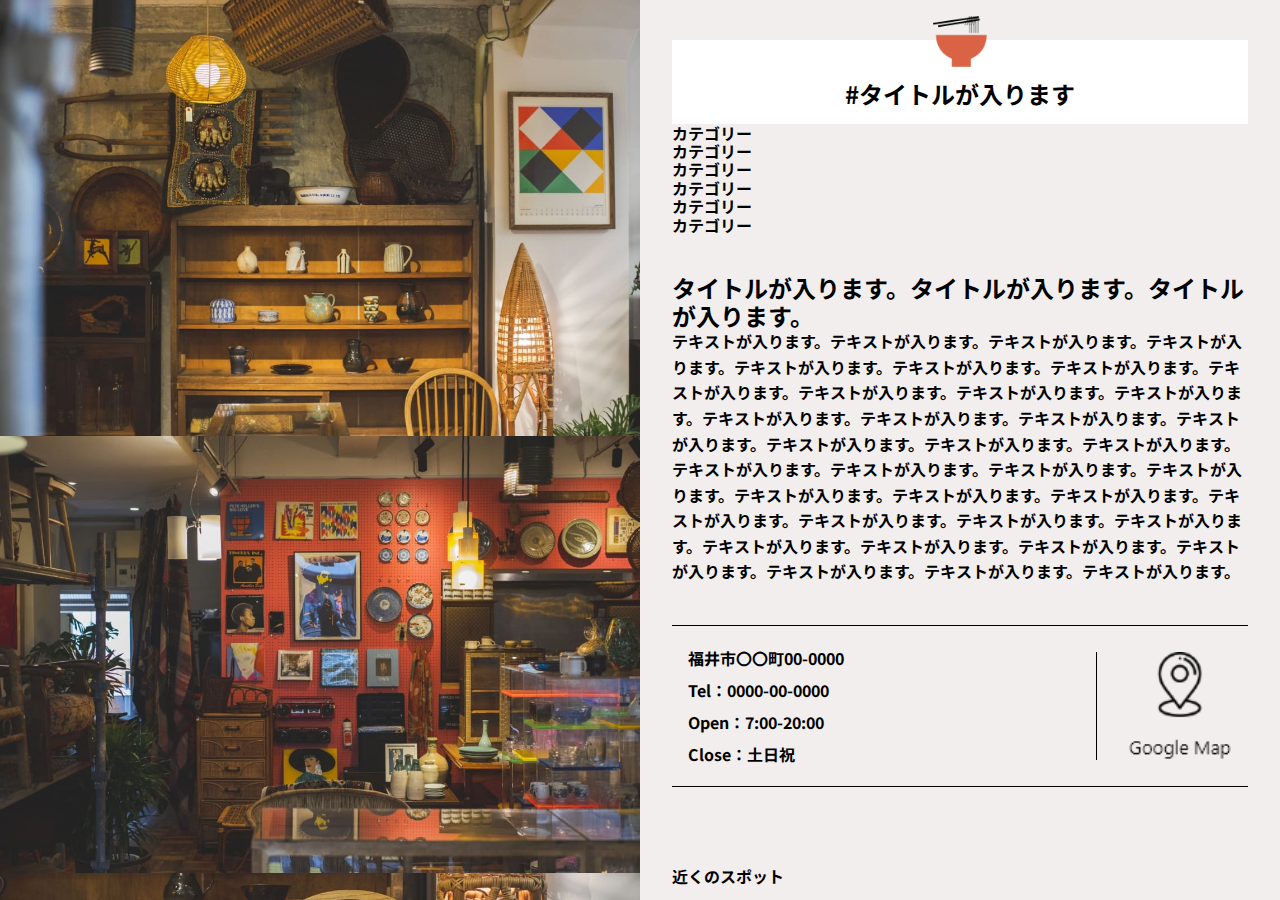
<file: single.html>
<!DOCTYPE html>
<html lang="en">
  <head>
    <meta charset="UTF-8" />
    <meta http-equiv="X-UA-Compatible" content="IE=edge" />
    <meta name="viewport" content="width=device-width, initial-scale=1.0" />
    <title>Document</title>
    <link rel="stylesheet" href="./css/reset.css" />
    <link rel="stylesheet" href="./css/style.css" />
    <link rel="stylesheet" href="./css/single.css" />
  </head>
  <body class="single_body_wrap">
    <main>
      <div class="single_wrap">
        <div class="single_img_wrap">
          <img src="./img/single_img1.jpg" alt="" />
          <img src="./img/single_img2.jpg" alt="" />
          <img src="./img/single_img3.jpg" alt="" />
          <img src="./img/single_img4.jpg" alt="" />
          <img src="./img/single_img5.jpg" alt="" />
          <img src="./img/single_img6.jpg" alt="" />
        </div>
        <div class="single_main">
          <div class="single_main_inner">
            <h1 class="single_title">#タイトルが入ります</h1>
            <ul class="single_tag_wrap">
              <li class="single_tag">カテゴリー</li>
              <li class="single_tag">カテゴリー</li>
              <li class="single_tag">カテゴリー</li>
              <li class="single_tag">カテゴリー</li>
              <li class="single_tag">カテゴリー</li>
              <li class="single_tag">カテゴリー</li>
            </ul>
            <div class="single_contents_wrap">
              <h2 class="single_contents_title">
                タイトルが入ります。タイトルが入ります。タイトルが入ります。
              </h2>
              <p class="single_contents_text">
                テキストが入ります。テキストが入ります。テキストが入ります。テキストが入ります。テキストが入ります。テキストが入ります。テキストが入ります。テキストが入ります。テキストが入ります。テキストが入ります。テキストが入ります。テキストが入ります。テキストが入ります。テキストが入ります。テキストが入ります。テキストが入ります。テキストが入ります。テキストが入ります。
              </p>
              <p class="single_contents_text">
                テキストが入ります。テキストが入ります。テキストが入ります。テキストが入ります。テキストが入ります。テキストが入ります。テキストが入ります。テキストが入ります。テキストが入ります。テキストが入ります。テキストが入ります。テキストが入ります。テキストが入ります。テキストが入ります。テキストが入ります。テキストが入ります。テキストが入ります。テキストが入ります。
              </p>
            </div>
            <div class="single_map_wrap">
              <div class="single_map_text_wrap">
                <p class="single_map_text">福井市〇〇町00-0000</p>
                <p class="single_map_text">Tel：0000-00-0000</p>
                <p class="single_map_text">Open：7:00-20:00</p>
                <p class="single_map_text">Close：土日祝</p>
              </div>
              <div class="single_map_link_wrap">
                <a href="">
                  <img src="./img/single_map.png" alt="" />
                </a>
              </div>
            </div>
            <div class="single_spot">
              <h2 class="single_spot_title">近くのスポット</h2>
              <ul class="spot_link_wrap">
                <li class="spot_link_element">
                  <a href="" class="spot_link">
                    <img
                      src="./img/spot_element.png"
                      alt=""
                      class="spot_link_img"
                    />
                    <p class="spot_link_text">近くのスポット</p>
                  </a>
                </li>
                <li class="spot_link_element">
                  <a href="" class="spot_link">
                    <img
                      src="./img/spot_element.png"
                      alt=""
                      class="spot_link_img"
                    />
                    <p class="spot_link_text">近くのスポット</p>
                  </a>
                </li>
                <li class="spot_link_element">
                  <a href="" class="spot_link">
                    <img
                      src="./img/spot_element.png"
                      alt=""
                      class="spot_link_img"
                    />
                    <p class="spot_link_text">近くのスポット</p>
                  </a>
                </li>
              </ul>
            </div>
            <div class="single_spot">
              <h2 class="single_spot_title">はしごできるそば店</h2>
              <ul class="spot_link_wrap">
                <li class="spot_link_element">
                  <a href="" class="spot_link">
                    <img
                      src="./img/spot_element.png"
                      alt=""
                      class="spot_link_img"
                    />
                    <p class="spot_link_text">近くのスポット</p>
                  </a>
                </li>
                <li class="spot_link_element">
                  <a href="" class="spot_link">
                    <img
                      src="./img/spot_element.png"
                      alt=""
                      class="spot_link_img"
                    />
                    <p class="spot_link_text">近くのスポット</p>
                  </a>
                </li>
                <li class="spot_link_element">
                  <a href="" class="spot_link">
                    <img
                      src="./img/spot_element.png"
                      alt=""
                      class="spot_link_img"
                    />
                    <p class="spot_link_text">近くのスポット</p>
                  </a>
                </li>
              </ul>
            </div>
          </div>
        </div>
      </div>
    </main>
  </body>
</html>
</file>
<file: css/style.css>
/* 
common
*/
@import url("https://fonts.googleapis.com/css2?family=Noto+Sans+JP:wght@400;700&family=Roboto:wght@400;700&display=swap");

body {
  font-family: "Noto Sans JP", "Roboto", sans-serif;
  font-weight: bold;
}
.toppage_wrap::before {
  background-image: url("../img/background_img.jpg");
  /* background-attachment: fixed;
  background-position: center; */
  content: "";
  display: block;
  position: fixed;
  top: 0;
  left: 0;
  z-index: -1;
  width: 100%;
  height: 100vh;
  background-size: cover;
}

.l-container {
  width: 90%;
  max-width: 1100px;
  margin: 0 auto;
  position: relative;
}
.section_title {
  color: #fff;
  width: 320px;
  text-align: center;
  padding: 16px;
  font-size: 24px;
  font-weight: bold;
  text-shadow: 1px 1px 0px #000, -1px -1px 0px #000, -1px 1px 0px #000,
    1px -1px 0px #000, 1px 0px 0px #000, -1px 0px 0px #000, 0px 1px 0px #000,
    0px -1px 0px #000;
  letter-spacing: 2px;
  box-shadow: #000 4px 4px;
}
.card_heading {
  text-align: center;
  font-size: 24px;
  color: #fff;
}
.card_small_heading {
  font-size: 12px;
  width: 250px;
  margin: 16px auto;
  text-align: center;
  padding: 6px;
  border-radius: 10px;
  color: #000;
  border: #000 1px solid;
}
.detail_btn {
  width: 80px;
  height: 80px;
  border-radius: 50%;
  border: #000 1px solid;
  background-color: #fff;
  color: #000;
  display: flex;
  align-items: center;
  justify-content: center;
  flex-direction: column;
  margin: 8px 16px -60px auto;
}
.detail_btn_text {
  font-size: 12px;
}
.detail_btn_img {
  width: 32px;
}
header {
  position: relative;
  width: 100%;
  z-index: 5;
}
.br_sp {
  display: none;
}
#menu_check {
  display: none;
}
.header_noren {
  flex: none;
  height: auto;
  margin: -1px 0px 0px 0px;
  position: absolute;
  width: 100%;
  height: 45vh;
}
#hidden-header {
  position: fixed;
  top: 0;
  width: 100%;
  transition: 0.5s;
}
#hidden-header.is-hidden {
  top: -45vh;
}
.fixed-header {
  position: fixed;
  top: 16px;
  left: 16px;
  width: 300px;
  height: 70px;
  color: #000;
  background: #fff;
  display: flex;
  align-items: center;
  justify-content: center;
  border-radius: 40px;
}
#fixed-header {
  top: -70px;
  transition: 0.5s; /* アニメーションタイミング */
}
#fixed-header.is-show {
  top: 16px;
  z-index: 4;
}
.header_list {
  display: flex;
  flex-direction: column;
  align-items: center;
  justify-content: center;
  background-color: #fff;
  width: 100vw;
  height: 100vh;
  position: fixed;
  z-index: 4;
}
.header_list .header_link {
  margin: 16px;
  display: block;
  text-align: center;
}
.header_list li:first-child {
  border: none;
}
.header_logo {
  position: absolute;
  top: 24vh;
  left: 0;
  right: 0;
  bottom: 0;
  margin: auto;
  width: 240px;
}
#js-menuTrigger {
  position: fixed;
  background-color: #fff;
  border-radius: 50%;
  z-index: 5;
  bottom: 40px;
  right: 40px;
  width: 88px;
  height: 88px;
  background-size: 64px 60px;
  background-position: center;
  background-image: url(../img/mokuji_open.svg);
  background-repeat: no-repeat;
  border-radius: 50%;
  border: 1px solid #000;
}
.header_nav {
  display: none;
}
#menu_check:checked ~ #js-menuTrigger {
  background-image: url(../img/mokuji_close.svg);
}
#menu_check:checked ~ .header_nav {
  display: block;
}
/* サブページ */
.subpage_top_wrap {
  display: flex;
  justify-content: space-between;
}
.subpage_top_title {
  position: relative;
  margin-bottom: -8%;
  margin-left: -8%;
}
.subpage_top_text_box {
  width: 45%;
  color: #000;
  background-color: #fff;
  border: #000 6px solid;
  margin-top: 80px;
  margin-bottom: 80px;
  padding: 40px;
  height: 100%;
  margin: auto 0;
  line-height: 1.7;
}
.subpage_top_img_box {
  width: 49%;
}
.subpage_top_img {
  width: 100%;
  border: #000 solid 6px;
  background-color: #fff;
  padding: 4px;
}
.sub_overview_card {
  background-color: #fff;
  border: #000 6px solid;
  width: 48%;
}
/* .sub_overview_card:last-child {
    margin-top: 80px;
  } */
.sub_overview_card_text_small {
  font-size: 16px;
  line-height: 1.5;
  padding: 20px 20px 28px;
  color: #000;
  font-weight: bold;
}
.overview_card_text_small span {
  margin-top: 16px;
}
.sub_overview_card_text_large {
  font-weight: bold;
  padding: 28px 12px 24px;
}
.subpage_wrap {
  background-image: url("../img/subpage_mv_bg.png");
  background-attachment: fixed;
  background-size: cover;
  background-position: center;
}
.subpage_mv {
  color: #db694c;
  text-align: center;
  padding: 160px 0;
  font-size: 24px;
  position: relative;
  z-index: 1;
}
.subpage_mv::after {
  position: absolute;
  color: #fff;
  top: 140px;
  left: 0;
  right: 0;
  margin: auto;
  z-index: -1;
  font-size: 60px;
}
/* 
header
*/
header {
  position: absolute;
  top: 0;
}
.top_text {
  text-align: center;
  height: 80vh;
  margin-bottom: 30vh;
  display: flex;
  justify-content: center;
  align-items: end;
  font-size: 72px;
  text-shadow: 1px 1px 0 #fff, -2px -2px 0 #fff, -2px 2px 0 #fff,
    2px -2px 0 #fff, 0px 2px 0 #fff, 0-2px 0 #fff, -2px 0 0 #fff, 2px 0 0 #fff;
}
.top_text_ja {
  font-size: 54px;
}
#header_noren_wrap .is_hide {
  display: none;
}

/* 
御蕎印プロジェクトとは
*/
.top_h1 {
  display: none;
}
.overview_wrap {
  display: flex;
  justify-content: space-around;
  -webkit-box-align: start;
  -ms-flex-align: start;
  align-items: flex-start;
}
.overview_card {
  background-color: #fff;
  border: #000 2px solid;
  width: 364px;
  box-shadow: #f4d106 10px 10px;
}
.overview_card:last-child {
  margin-top: 80px;
}
.overview_title {
  background-color: #f4d106;
  margin: -16px auto 16px -16px;
}
.overview_small_heading {
  background-color: #f4d106;
}
.overview_card_text_wrap {
  margin-left: 24px;
  padding-bottom: 16px;
}
.overview_card_text_primary span {
  font-size: 24px;
}
.overview_card_text_primary {
  margin-top: 16px;
  background-color: #000;
  color: #fff;
  line-height: 1.5;
  width: 200px;
}
.overview_card_text_primary:nth-child(1) {
  margin-left: 20px;
}
.overview_card_text_primary:nth-child(2) {
  margin: 16px auto 0;
}
.overview_card_text_small {
  font-size: 12px;
  line-height: 2;
  padding: 16px 16px 24px;
  color: #000;
}
.overview_card_text_small span {
  background: linear-gradient(transparent 30%, #f4d106, #fff 70%);
  margin-top: 16px;
}
.card_text_foot {
  font-size: 14px;
  padding: 24px 8px 0;
}
.overview_person {
  width: 12%;
  position: absolute;
}
.overview_person1 {
  width: 50%;
  top: 0%;
  right: 0%;
}
.overview_person2 {
  top: 40%;
  left: 40%;
}
.overview_person3 {
  top: 60%;
  left: 48%;
}

/* 
インスタ
*/
.insta_wrap {
  margin: 180px 0;
  display: flex;
  overflow: hidden;
}
.insta_element {
  width: 324px;
  margin: 8px 16px;
}
.insta_element:hover {
  transform: translateY(-8px);
  /* box-shadow: 0 3px 10px 0 #333; */
  /* opacity: 0.8; */
}
.insta_element iframe {
  border-radius: 20px !important;
}
.slideshow {
  display: flex;
  animation: loop-slide 40s infinite linear 1s both;
}

@keyframes loop-slide {
  from {
    transform: translateX(0);
  }

  to {
    transform: translateX(-100%);
  }
}
.slide-paused:hover .slideshow {
  animation-play-state: paused;
}

/* 
越前そばとは
*/
.explanation_wrap {
  display: flex;
  margin-top: 220px;
}
.explanation_accessory_wrap {
  width: 396px;
}
.explanation_flag_wrap {
  display: flex;
  justify-content: space-around;
}
.explanation_flag {
  width: 100px;
  background-color: #fff;
  color: #0b43b0;
  margin: 16px;
  position: relative;
  display: flex;
  flex-direction: column;
  justify-content: space-between;
}
.explanation_flag::after {
  position: absolute;
  bottom: -60px;
  left: 40px;
  width: 0px;
  height: 0px;
  border-color: #fff transparent;
  border-width: 50px 0px 50px 20px;
  border-style: solid;
  content: "";
  transform: rotate(-90deg);
}
.explanation_flag_crown {
  width: 40px;
  display: block;
  margin: 16px auto;
}
.explanation_flag_heading {
  font-size: 14px;
  width: 92px;
  margin: 8px auto;
  text-align: center;
}
.explanation_flag_number {
  text-align: center;
}
.explanation_flag_number span {
  font-size: 32px;
}
.explanation_circle {
  background-color: #0b43b0;
  display: flex;
  flex-direction: column;
  width: 300px;
  padding: 56px 0;
  height: 300px;
  border-radius: 50%;
  justify-content: space-around;
  align-items: center;
  margin: 24px auto 0;
}
.explanation_circle_link {
  color: #fff;
  width: 230px;
  border-bottom: #fff solid 1px;
  position: relative;
}
.explanation_circle_link::after {
  content: "▼";
  position: absolute;
  right: 0;
  top: 0;
  transform: rotate(-90deg);
}
.explanation_title {
  background-color: #0b43b0;
  margin: -16px -16px 16px auto;
}
.explanation_text_wrap {
  width: 100%;
}
.explanation_small_heading {
  background-color: #000;
  color: #fff;
  margin-top: 32px;
}
.explanation_text_card {
  background-color: #fff;
  width: 100%;
  border: #000 solid 1px;
  box-shadow: #0b43b0 10px 10px;
  position: relative;
}
.explanation_text_box {
  border-top: 1px #000 solid;
  border-bottom: 1px #000 solid;
}
.explanation_text_body {
  display: flex;
  justify-content: space-between;
  padding: 24px;
}
.explanation_img {
  width: 40%;
  height: fit-content;
}
.explanation_text {
  width: 55%;
  line-height: 1.7;
}
.explanation_text_foot {
  padding: 24px 0 0 0;
  text-align: center;
}
.explanation_person {
  position: absolute;
  width: 80%;
  top: -23%;
  left: 0%;
}
/* 
モデルコース
*/
.course_wrap {
  padding-top: 40px;
  margin-top: 220px;
}
.course_title {
  background-color: #16996c;
}
.course_inner {
  display: flex;
}
.course_list {
  padding-top: 64px;
  width: 504px;
  padding-right: 16px;
}
.course_element {
  background-image: url(../img/cource_title_bg.svg);
  background-size: contain;
  background-repeat: no-repeat;
  margin-top: 12px;
  width: 400px;
}
.course_element_inner {
  display: flex;
  align-items: center;
  padding: 24px 30px;
}
.course_number {
  background-color: #000;
  color: #fff;
  width: 28px;
  height: 28px;
  text-align: center;
  line-height: 28px;
  border-radius: 50%;
}
.course_text_wrap {
  padding-left: 8px;
}
.course_name {
  font-size: 14px;
}
.cource_text {
  font-size: 12px;
}
.cource_map_wrap {
  width: 70%;
  position: relative;
  z-index: 1;
}
.cource_map_btn_awaraonsen {
  position: absolute;
  top: -1%;
  left: 49%;
  width: 15%;
}
.cource_map_btn_tojinbou {
  position: absolute;
  top: 6%;
  left: 38%;
  width: 12%;
}
.cource_map_btn_maruokajo {
  position: absolute;
  top: 12%;
  left: 50%;
  width: 12%;
}
.cource_map_btn_eiheiji {
  position: absolute;
  top: 21%;
  left: 59%;
  width: 12%;
}
.cource_map_btn_kyouryuhakubutsukan {
  position: absolute;
  top: 22%;
  left: 76%;
  width: 14%;
}
.cource_map_btn_ichijodani {
  position: absolute;
  top: 32%;
  left: 65%;
  width: 14%;
}
.cource_map_btn_echizenwashi {
  position: absolute;
  top: 40%;
  left: 48%;
  width: 15%;
}
.cource_map_btn_kehijingu {
  position: absolute;
  top: 63%;
  left: 35%;
  width: 13%;
}
.cource_map_btn_uriwarinotaki {
  position: absolute;
  top: 59%;
  left: 22%;
  width: 15%;
}
.cource_map_btn_mikatagoko {
  position: absolute;
  top: 72%;
  left: 22%;
  width: 14%;
}
.cource_map_btn_sotomo {
  position: absolute;
  top: 70%;
  left: 10%;
  width: 14%;
}
.cource_detail_btn {
  position: absolute;
  top: 70%;
  left: 65%;
  margin: 0;
}
.noren_red {
  background-color: #f1ece7;
}
.cource_person {
  position: absolute;
  width: 100%;
  top: -15%;
  left: -5%;
  z-index: -1;
}
/* 
名店紹介
*/
.store_wrap {
  margin-top: 220px;
}
.store_title {
  background-color: #fe511a;
  margin: 0 auto;
}
.store_list {
  display: flex;
  flex-wrap: wrap;
  justify-content: space-between;
  margin: 120px auto 0;
  width: 900px;
}
.store_element {
  width: 280px;
  position: relative;
  margin-top: 80px;
}
.top-section-button-orange {
  background-color: #db694c;
  margin: 80px auto;
}
.shop_name_wrap {
  background-image: url(../img/noren_orange.png);
  width: 248px;
  background-size: cover;
  text-align: center;
  padding-top: 18px;
  padding-bottom: 16px;
  position: absolute;
  top: -40px;
  left: 0;
  right: 0;
  margin: auto;
  color: #fff;
}
.shop_tag_list {
  display: flex;
}
.shop_text {
  font-size: 14px;
  line-height: 1.2;
  padding-top: 10px;
  width: 95%;
  margin: 0 auto;
}
.shop_tag {
  width: 62px;
  font-size: 12px;
  padding-top: 20px;
  text-align: center;
}
.store_detail_btn_img {
  position: absolute;
  top: 314px;
  right: 10px;
  width: 64px;
}
.store_person {
  position: absolute;
  top: -20%;
  width: 60%;
}

/* 
ブログ
*/
.blog {
  margin-top: 220px;
}
.blog_title {
  background-color: #ef228d;
  margin: 0 auto;
}
.blog_card_list {
  display: flex;
  flex-wrap: wrap;
  max-width: 950px;
  width: 95%;
  margin: 0 auto;
  justify-content: space-between;
}
.blog_card_element {
  background-color: #fff;
  padding: 24px 16px 32px 16px;
  width: 49%;
  /* border-radius: 10px; */
  border: #000 3px solid;
  margin-top: 64px;
  position: relative;
}
.blog_card_title {
  text-align: center;
  padding-bottom: 16px;
}
.blog_img {
  padding-top: 16px;
}
.post-categories {
  display: flex;
  flex-wrap: wrap;
}
.post-categories li {
  border: #000 1px solid;
  border-radius: 8px;
  padding: 4px 8px;
  width: 100px;
  margin: 24px auto 0;
  text-align: center;
}
.blog_text {
  line-height: 2;
  padding-top: 24px;
  font-size: 14px;
}
.blog_bun {
  width: 40px;
  height: 40px;
  display: flex;
  justify-content: center;
  align-items: center;
  border-radius: 50%;
  border: #000 1px solid;
  background-color: #fff;
  padding: 8px;
  position: absolute;
  bottom: -20px;
  left: 0;
  right: 0;
  margin: auto;
}
.blog_card_element div:nth-child(6n-5) {
  background-color: #db694c;
}
.top-section-button-pink {
  background-color: #ef228d;
  margin: 80px auto;
}
.blog_person {
  position: absolute;
  width: 50%;
  top: -7%;
  right: -0%;
}

/* 
footer
*/
.footer_body {
  display: flex;
  width: 800px;
  border: #000 1px solid;
  border-radius: 10px;
  margin: 200px auto 0;
  background-color: #fff;
}
.footer_img {
  width: 400px;
  border-radius: 10px 0 0 10px;
}
.footer_list_wrap {
  width: 400px;
  text-align: center;
  display: flex;
  flex-direction: column;
  justify-content: center;
  align-items: center;
}
.footer_logo {
  width: 196px;
}
.footer_list {
  display: flex;
  flex-direction: row-reverse;
  justify-content: center;
  margin-top: 16px;
}
.footer_element {
  -ms-writing-mode: tb-lr;
  -webkit-writing-mode: vertical-lr;
  writing-mode: vertical-lr;
}
.footer_link {
  writing-mode: vertical-rl;
  text-orientation: upright;
  padding: 8px;
  border-left: 1px solid #000;
  height: 156px;
  font-size: 14px;
  text-align: left;
}
.footer_list li:first-child {
  border-right: 1px solid #000;
}
.copyright {
  color: #db694c;
  padding: 120px 0;
  text-align: center;
}
@media screen and (max-width: 1240px) {
  .top_text {
    font-size: 56px;
  }
  .top_text_ja {
    font-size: 40px;
  }
}
@media screen and (max-width: 1000px) {
  .overview_card {
    width: 340px;
  }
  /* 
    越前そばとは
    */
  .explanation_accessory_wrap {
    width: 320px;
  }
  .explanation_flag {
    margin: 4px;
    width: 76px;
  }
  .explanation_flag::after {
    bottom: -48px;
    left: 28px;
    border-width: 38px 0px 38px 20px;
  }
  .explanation_flag_crown {
    margin: 8px auto;
    font-size: 12px;
  }
  .explanation_flag_heading {
    width: 72px;
    margin: 8px auto;
  }
  .explanation_circle {
    width: 250px;
    height: 250px;
  }
  .explanation_circle_link {
    font-size: 14px;
    width: 190px;
  }
  .explanation_text_body {
    padding: 16px;
  }
  .explanation_text {
    font-size: 14px;
    width: 58%;
  }

  .store_list {
    width: 640px;
    margin: 24px auto 0;
  }
}

@media screen and (max-width: 900px) {
  .top_text {
    font-size: 40px;
  }
  .top_text_ja {
    font-size: 32px;
  }
  .overview_person1 {
    width: 46%;
    top: 0%;
    right: -2%;
  }
  .slide-paused:hover .slideshow {
    animation-play-state: inherit;
  }
  /* 
    モデルコース
    */
  .course_inner {
    flex-direction: column;
  }
  .course_list {
    margin: 0 auto 16px;
  }
  .cource_map_wrap {
    width: 65%;
    margin: 40px auto 0 auto;
  }

  .store_list {
    width: 720px;
    margin-top: 80px;
  }
  .store_person {
    top: -10%;
  }
  .footer_body {
    width: 750px;
  }
  .footer_img {
    width: 374px;
  }
  /* サブページ */
  .subpage_top_img_box {
    width: 340px;
  }
  .subpage_top_text_box {
    padding: 20px;
  }
  .sub_overview_card_text_small {
    padding: 8px 8px 16px;
    line-height: 1.8;
  }
  .sub_overview_card_text_small {
    font-size: 14px;
  }
}

@media screen and (max-width: 767px) {
  .br_sp {
    display: block;
  }
  #js-menuTrigger {
    bottom: 20px;
    right: 20px;
    background-size: 50px 46px;
    width: 72px;
    height: 72px;
  }
  .header_noren {
    height: 30vh;
  }
  .header_list {
    flex-direction: column;
    align-items: center;
    justify-content: center;
    background-color: #fff;
    width: 100vw;
    height: 100vh;
    position: fixed;
    z-index: 2;
  }
  .header_list .header_link {
    margin: 16px;
    writing-mode: horizontal-tb;
    border: none;
    display: block;
    height: auto;
  }
  .header_list li:first-child {
    border: none;
  }
  .header_logo {
    width: 160px;
    top: 18vh;
  }
  .fixed-header {
    width: 200px;
    height: 50px;
  }

  .section_title {
    font-size: 16px;
    width: 240px;
    padding: 12px;
  }
  .top_text {
    height: 70vh;
    margin-bottom: 40vh;
  }
  .top_text_ja {
    font-size: 24px;
  }
  .overview {
    padding-top: 40px;
  }
  .overview_wrap {
    flex-direction: column;
    justify-content: center;
    align-items: center;
  }
  .overview_person {
    width: 25%;
  }
  .overview_person1 {
    top: -10%;
    right: 0%;
    width: 95%;
  }
  .overview_person2 {
    top: 35%;
    left: auto;
    right: 0;
  }
  .overview_person3 {
    top: 75%;
    left: 0%;
  }

  .explanation_wrap {
    flex-direction: column-reverse;
  }
  .explanation_accessory_wrap {
    align-items: flex-start;
    width: 100%;
    margin-top: 80px;
  }
  .explanation_flag_wrap {
    justify-content: center;
    margin-bottom: 40px;
  }
  .explanation_flag {
    width: 92px;
    margin: 8px auto;
  }
  .explanation_flag::after {
    bottom: -57px;
    left: 35px;
    border-width: 46px 0px 46px 22px;
  }
  .explanation_flag_heading {
    width: 72px;
  }
  .explanation_text_card {
    width: 90%;
    margin: 0 auto;
  }
  .explanation_text_body {
    flex-direction: column;
    align-items: center;
  }
  .explanation_img {
    width: 90%;
  }
  .explanation_text {
    width: 100%;
  }
  .explanation_person {
    width: 95%;
    top: -14%;
  }
  .course_wrap {
    margin-top: 100px;
  }
  .course_list {
    width: 350px;
    padding: 0;
  }
  .course_element {
    width: 350px;
    margin: 12px auto 0;
  }
  .course_element_inner {
    padding: 22px 22px;
  }
  .course_number {
    width: 24px;
    height: 24px;
    line-height: 27px;
  }
  .cource_name {
    font-size: 14px;
  }
  .cource_text {
    font-size: 10px;
  }
  .cource_map_wrap {
    width: 95%;
    margin-top: 80px;
  }
  .cource_person {
    left: 0;
  }

  .store_list {
    width: 100%;
    align-items: center;
    flex-direction: column;
    margin-top: 40px;
  }
  .store_person {
    width: 95%;
    top: -8%;
  }
  .blog {
    margin-top: 200px;
  }
  .blog_card_list {
    width: 100%;
    justify-content: center;
  }
  .blog_card_element {
    width: 95%;
    max-width: 400px;
  }
  .blog_card_title {
    font-size: 14px;
  }
  .blog_category {
    font-size: 12px;
  }
  .blog_person {
    width: 95%;
    top: -4%;
  }
  .footer_body {
    width: 90%;
    flex-direction: column;
  }
  .footer_img {
    width: 100%;
    border-radius: 10px 10px 0 0;
  }
  .footer_list_wrap {
    width: 100%;
    padding-bottom: 16px;
  }
  /* サブページ */
  .subpage_top_wrap {
    display: block;
  }
  .subpage_top_img_box {
    width: 80%;
    margin: 0 auto;
  }
  .subpage_top_text_box {
    width: 95%;
    margin: 80px auto 0;
    font-size: 14px;
  }
}
@media screen and (max-width: 600px) {
  .sub_overview_card_text_small {
    padding: 8px 8px 20px;
  }
  .sub_overview_card {
    width: 86%;
  }
}
@media screen and (max-width: 900px) {
  .toppage_wrap::before {
    background-image: url("../img/background_img_ipad.jpg");
  }
}
@media screen and (max-width: 500px) {
  .toppage_wrap::before {
    background-image: url("../img/background_img_sp.jpg");
  }
}

/* お問い合わせ */

/************************************
** お問い合わせフォームの入力
************************************/
input[type="text"],
input[type="password"],
input[type="datetime"],
input[type="date"],
input[type="month"],
input[type="time"],
input[type="week"],
input[type="number"],
input[type="email"],
input[type="url"],
input[type="search"],
input[type="tel"],
input[type="color"],
select,
textarea,
.field {
  display: block;
  width: 100%;
  height: 45px;
  margin-bottom: 0;
  padding: 0 12px;
  border: 0;
  border-radius: 3px;
  background-color: #eff1f5;
  box-shadow: none;
  color: #5c6b80;
  font-size: 1em;
  vertical-align: middle;
  line-height: 45px;
  transition: background-color 0.24s ease-in-out;
}
textarea {
  max-width: 100%;
  min-height: 120px;
  line-height: 1.5em;
  padding: 0.5em;
  overflow: auto;
}
@media (max-width: 500px) {
  .inquiry td,
  .inquiry th {
    display: block !important;
    width: 100% !important;
    border-top: none !important;
    -webkit-box-sizing: border-box !important;
    -moz-box-sizing: border-box !important;
    box-sizing: border-box !important;
  }
  .inquiry tr:first-child th {
    border-top: 1px solid #d7d7d7 !important;
  }
  .inquiry .any,
  .inquiry .haveto {
    font-size: 10px;
  }
}
.inquiry th {
  text-align: left;
  font-size: 14px;
  color: #444;
  padding-right: 5px;
  width: 30%;
  background: #f7f7f7;
}
.inquiry td {
  font-size: 13px;
}
.entry-content .inquiry tr,
.entry-content table {
  border: solid 1px #d7d7d7;
}
.haveto {
  font-size: 7px;
  padding: 5px;
  background: #ff9393;
  color: #fff;
  border-radius: 2px;
  margin-right: 5px;
  position: relative;
  bottom: 1px;
}
.any {
  font-size: 7px;
  padding: 5px;
  background: #93c9ff;
  color: #fff;
  border-radius: 2px;
  margin-right: 5px;
  position: relative;
  bottom: 1px;
}
.verticallist .wpcf7-list-item {
  display: block;
}
#formbtn {
  display: block;
  padding: 15px;
  width: 350px;
  background: #000;
  color: #fff;
  font-size: 18px;
  font-weight: 700;
  border-radius: 2px;
  margin: 25px auto 0;
  border: 2px solid #000;
  transition: 0.7s;
}
#formbtn:hover {
  background: #fff;
  color: #000;
  border: 2px solid #000;
}
th {
  font-weight: 700;
  text-transform: uppercase;
  padding: 13px;
}
td {
  padding: 12px;
}
input,
select,
textarea {
  border: 1px solid #dfdfdf;
  letter-spacing: 1px;
  margin: 0;
  max-width: 100%;
  resize: none;
}
.wpcf7-list-item {
  display: block !important;
  margin-top: 16px !important;
}
.wpcf7 {
  width: 80%;
  margin: 120px auto;
}
.inquiry {
  width: 100%;
}

@media screen and (max-width: 1240px) {
  tr span {
    display: block;
    padding-top: 16px;
  }
  .any,
  .haveto {
    display: inline;
  }
  .wpcf7-form-control-wrap {
    padding-top: 0;
  }
  .wpcf7-form-control {
    padding-top: 0;
  }
  .wpcf7-list-item {
    padding-top: 0;
  }
  .wpcf7-list-item-label {
    display: inline-block;
    padding-top: 0;
  }
}
@media screen and (max-width: 767px) {
  .wpcf7 {
    width: 100%;
  }
}

.checkbox input,
.input2 {
  display: inherit;
}

.wpcf7-form-control-wrap {
  display: block;
  width: 100%;
  margin-bottom: 0;
  padding: 0 12px;
  border: 0;
  border-radius: 3px;
  background-color: #eff1f5;
  box-shadow: none;
  color: #5c6b80;
  font-size: 1em;
  vertical-align: middle;
  line-height: 45px;
  transition: background-color 0.24s ease-in-out;
}
</file>
<file: css/single.css>
.single_body_wrap {
  overflow-y: hidden;
}
.single_wrap {
  display: flex;
  background-color: #f2eeee;
}
.single_img_wrap {
  width: 50%;
  overflow-y: scroll;
  height: 100vh;
}
.single_img_wrap img {
  width: 100%;
}
.single_main {
  overflow-y: scroll;
  height: 100vh;
  width: 50%;
}
.single_main_inner {
  width: 90%;
  margin: 0 auto;
}
.single_title {
  font-size: 24px;
  margin: 0 auto;
  text-align: center;
  background-color: #fff;
  padding: 40px 0 16px 0;
  margin-top: 40px;
  position: relative;
}
.single_title::before {
  position: absolute;
  top: -24px;
  left: 0;
  right: 0;
  margin: auto;
  content: "";
  background-image: url(../img/single_title.png);
  background-size: contain;
  background-repeat: no-repeat;
  display: block;
  width: 54px;
  height: 100px;
}
.single_contents_wrap {
  display: flex;
  flex-wrap: wrap;
  margin-top: 40px;
}
.single_contents_wrap li {
  width: 21%;
  background-color: #fff;
  text-align: center;
  padding: 8px 0;
  margin: 16px 2%;
}
.single_contents_wrap {
  margin-top: 40px;
}
.single_contents_title {
  font-size: 24px;
}
.single_contents_text {
  line-height: 1.6;
}
.single_map_wrap {
  display: flex;
  justify-content: space-between;
  align-items: center;
  border-top: 1px #000 solid;
  border-bottom: 1px #000 solid;
  padding: 16px;
  margin-top: 40px;
}
.single_map_text {
  line-height: 2;
}
.single_map_link_wrap {
  width: 25%;
  border-left: 1px solid #000;
  padding-left: 32px;
}
.single_spot {
  margin: 80px 0;
}
.spot_link_wrap {
  display: flex;
  justify-content: space-around;
  max-width: 600px;
  margin: 40px auto;
}
.spot_link_element {
  padding: 0 16px;
  width: 33.3%;
}
.spot_link_element:nth-child(1) {
  border-right: #000 1px solid;
}
.spot_link_element:nth-child(2) {
  border-right: #000 1px solid;
}
.spot_link_text {
  text-align: center;
  padding-top: 8px;
}
@media screen and (max-width: 1000px) {
  .single_title {
    font-size: 20px;
  }
  .single_tag {
    font-size: 12px;
  }
  .single_contents_title {
    font-size: 20px;
  }
  .single_contents_text {
    font-size: 14px;
  }
  .spot_link_text {
    font-size: 14px;
  }
}
@media screen and (max-width: 800px) {
  .single_body_wrap {
    overflow-y: auto;
  }
  .single_wrap {
    flex-direction: column;
  }
  .single_img_wrap {
    width: 100%;
    display: flex;
    height: auto;
    overflow-x: inherit;
    overflow-y: auto;
  }
  .single_main {
    width: 100%;
    height: auto;
    overflow-y: hidden;
  }
  .single_map_link_wrap {
    padding-left: 16px;
  }
}

.toppage_wrap_single::before {
  background-image: none;
  content: "";
  display: block;
  position: fixed;
  top: 0;
  left: 0;
  z-index: -1;
  width: 100%;
  height: 100vh;
  background-color: #f2eeee;
  background-size: cover;
}

.single_contents_text img {
  display: none !important;
}
</file>
